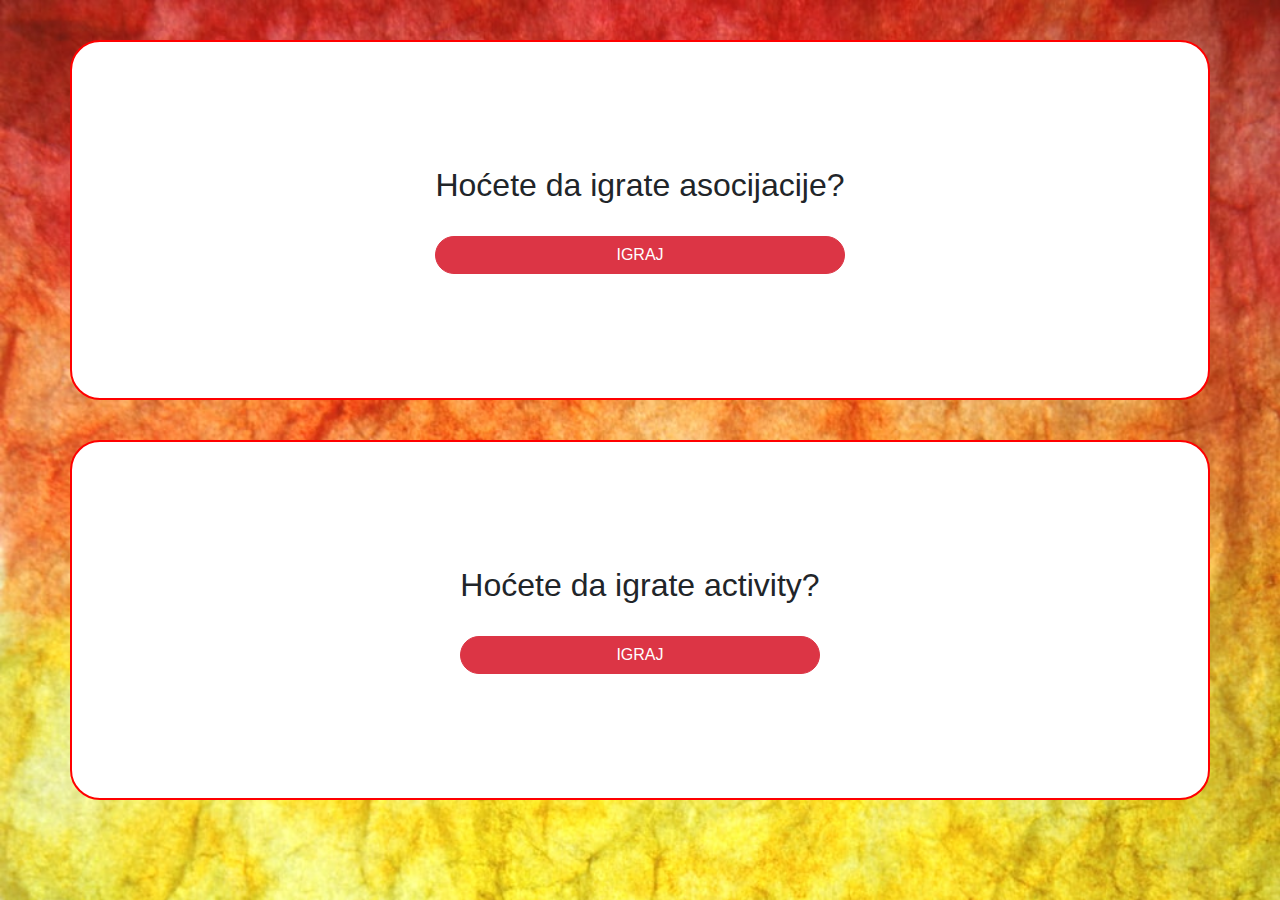
<file: index.html>
<!DOCTYPE html>
<html lang="en">
<head>
    <meta charset="UTF-8">
    <meta http-equiv="X-UA-Compatible" content="IE=edge">
    <meta http-equiv="Content-Security-Policy" content="upgrade-insecure-requests">
    <meta name="viewport" content="width=device-width, initial-scale=1.0">
    <link rel="stylesheet" href="https://stackpath.bootstrapcdn.com/bootstrap/4.5.2/css/bootstrap.min.css" integrity="sha384-JcKb8q3iqJ61gNV9KGb8thSsNjpSL0n8PARn9HuZOnIxN0hoP+VmmDGMN5t9UJ0Z" crossorigin="anonymous">
    <link rel="stylesheet" href="index.css">
    <title>Početna</title>
</head>
<body id="ivonaPozadina">

    <div id="mainDiv1" class="container d-flex justify-content-center align-items-center ">
        <div id="igrajAsocijacije" class="indexButton">
            <h2> Hoćete da igrate asocijacije? </h2>
            <br>
            <a href="asocijacije.html" class="btn btn-danger btn-block"> IGRAJ </a>
        </div>
    </div>

    <div id="mainDiv1" class="container d-flex justify-content-center align-items-center ">
        <div id="igrajActivity" class="indexButton">
            <h2> Hoćete da igrate activity? </h2> 
            <a href="activity.html" class="btn btn-danger btn-block"> IGRAJ </a>
       </div>
    </div>

</body>
</html>
</file>
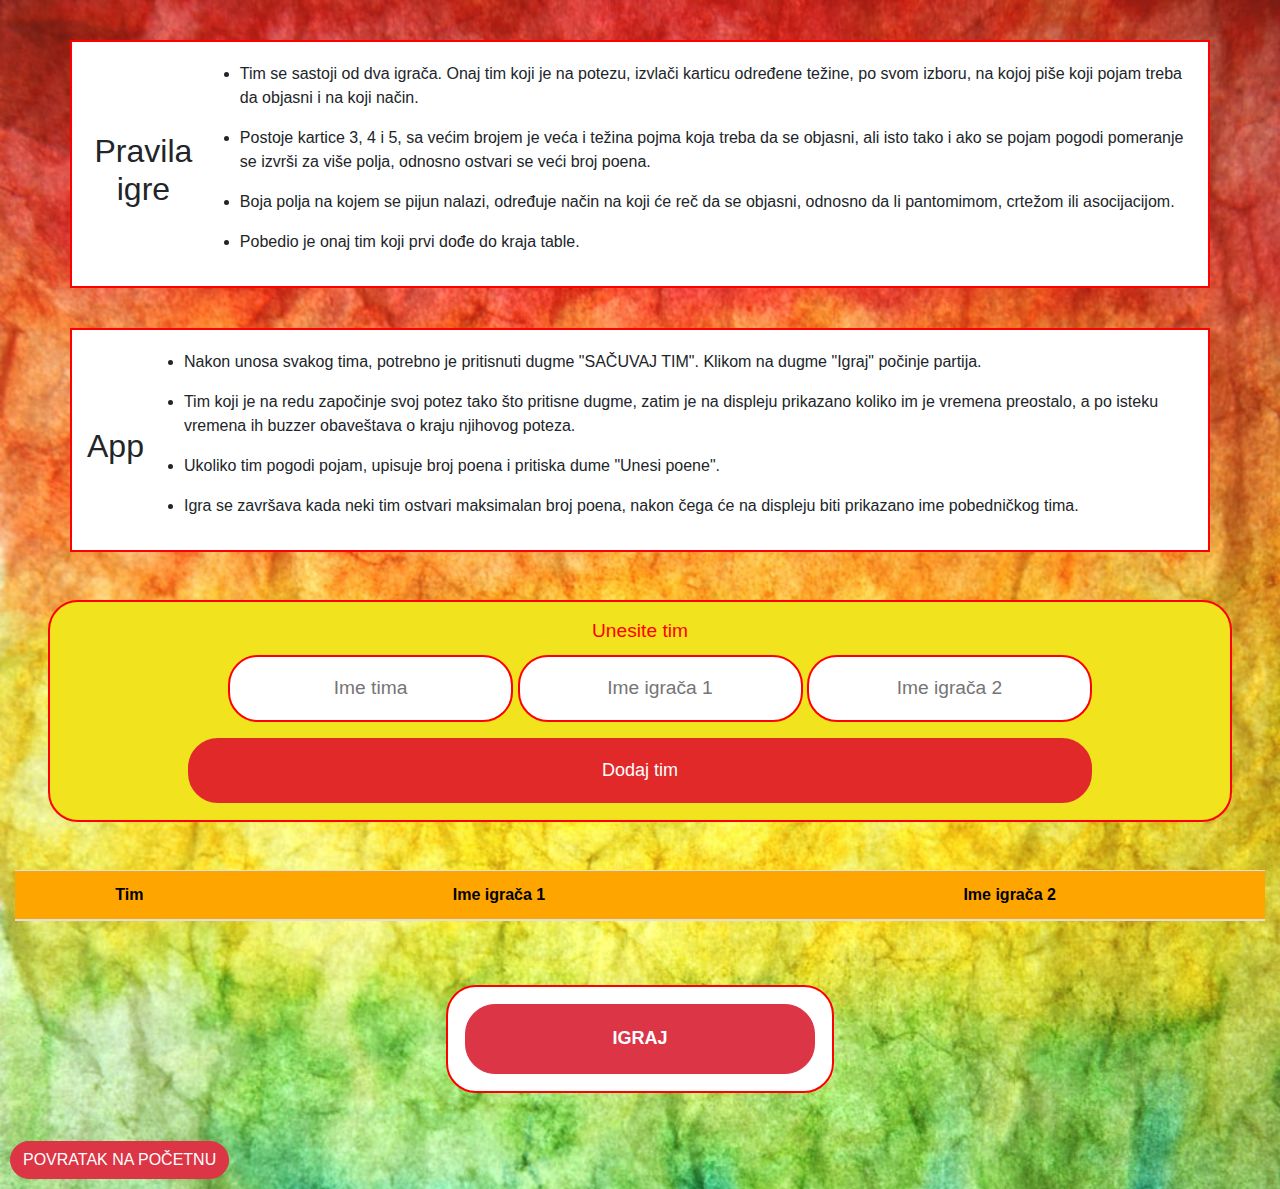
<file: activity.html>
<!DOCTYPE html>
<html lang="en">
<head>
    <meta charset="UTF-8">
    <meta http-equiv="X-UA-Compatible" content="IE=edge">
    <meta http-equiv="Content-Security-Policy" content="upgrade-insecure-requests">
    <meta name="viewport" content="width=device-width, initial-scale=1.0">
    <link rel="stylesheet" href="https://stackpath.bootstrapcdn.com/bootstrap/4.5.2/css/bootstrap.min.css" integrity="sha384-JcKb8q3iqJ61gNV9KGb8thSsNjpSL0n8PARn9HuZOnIxN0hoP+VmmDGMN5t9UJ0Z" crossorigin="anonymous">
    <link rel="stylesheet" href="index.css">
    <link rel="stylesheet" href="https://cdn.jsdelivr.net/npm/bootstrap@4.5.3/dist/css/bootstrap.min.css" 
    integrity="sha384-TX8t27EcRE3e/ihU7zmQxVncDAy5uIKz4rEkgIXeMed4M0jlfIDPvg6uqKI2xXr2" crossorigin="anonymous">
    <script src="js/main2.js" type="module"></script>
    <script src="https://ajax.googleapis.com/ajax/libs/jquery/3.2.1/jquery.min.js"></script>
    <title>Activity</title>
</head>

<body id="ivonaPozadina">

    <div id="opis" class="container d-flex justify-content-center align-items-center ">
        <h2 id="podnaslov">Pravila igre</h2>
        <ul>
            <li><p>Tim se sastoji od dva igrača. Onaj tim koji je na potezu, izvlači karticu određene težine, po svom izboru, na kojoj piše koji pojam treba da objasni i na koji način. </p></li>
            <li><p>Postoje kartice 3, 4 i 5, sa većim brojem je veća i težina pojma koja treba da se objasni, ali isto tako i ako se pojam pogodi pomeranje se izvrši za više polja, odnosno ostvari se veći broj poena.</p></li>
            <li><p>Boja polja na kojem se pijun nalazi, određuje način na koji će reč da se objasni, odnosno da li pantomimom, crtežom ili asocijacijom.</p></li> 
            <li><p>Pobedio je onaj tim koji prvi dođe do kraja table.</p></li> 
        </ul>
    </div>

    <div id="opis" class="container d-flex justify-content-center align-items-center ">
        <h2 id="podnaslov">App</h2>
        <ul>
            <li><p>Nakon unosa svakog tima, potrebno je pritisnuti dugme "SAČUVAJ TIM". Klikom na dugme "Igraj" počinje partija.</p></li>
            <li><p>Tim koji je na redu započinje svoj potez tako što pritisne dugme, zatim je na displeju prikazano koliko im je vremena preostalo, a po isteku vremena ih buzzer obaveštava o kraju njihovog poteza.</p></li>
            <li><p> Ukoliko tim pogodi pojam, upisuje broj poena i pritiska dume "Unesi poene".</p></li>
            <li><p>Igra se završava kada neki tim ostvari maksimalan broj poena, nakon čega će na displeju biti prikazano ime pobedničkog tima.</p></li>
    </div> 

    <div id="unosTima" class="m-5 indexButton">
        <h5 id="podnaslovUnos">Unesite tim</h5>
        <ul>
            <input type="text" id="tim" placeholder="Ime tima"></input>
            <input type="text" id="igrac1" placeholder="Ime igrača 1"></input>
            <input type="text" id="igrac2" placeholder="Ime igrača 2"></input>
        </ul>  
        <button id="sacuvajTimBtn" onclick=""> Dodaj tim</button>      
    </div>

    <div id="tabela" class="container-fluid padding">
        <div id="tabela" class="row welcome text-center">
            <div class="col-12">
                <table id="users-table" class="table">
                    <thead id="zaglavlje">
                        <tr>
                        <th scope="col">Tim</th>
                        <th scope="col">Ime igrača 1</th>
                        <th scope="col">Ime igrača 2</th>
                        </tr>
                    </thead>
                    <tbody id="timovi_podaci"></tbody>
                </table>
            </div>
        </div>
    </div>

    <div id="poljeIgraj"> 
        <div id="zapocniIgru" class="m-5 indexButton">
            <button id="igrajBtnActivity" class="btn btn-danger btn-block"> <b>IGRAJ</b></button>
        </div>
    </div>

    <div class="buttonBack">
        <a href="index.html" class="btn btn-danger "> POVRATAK NA POČETNU </a>
    </div>

</body>
</html>
</file>
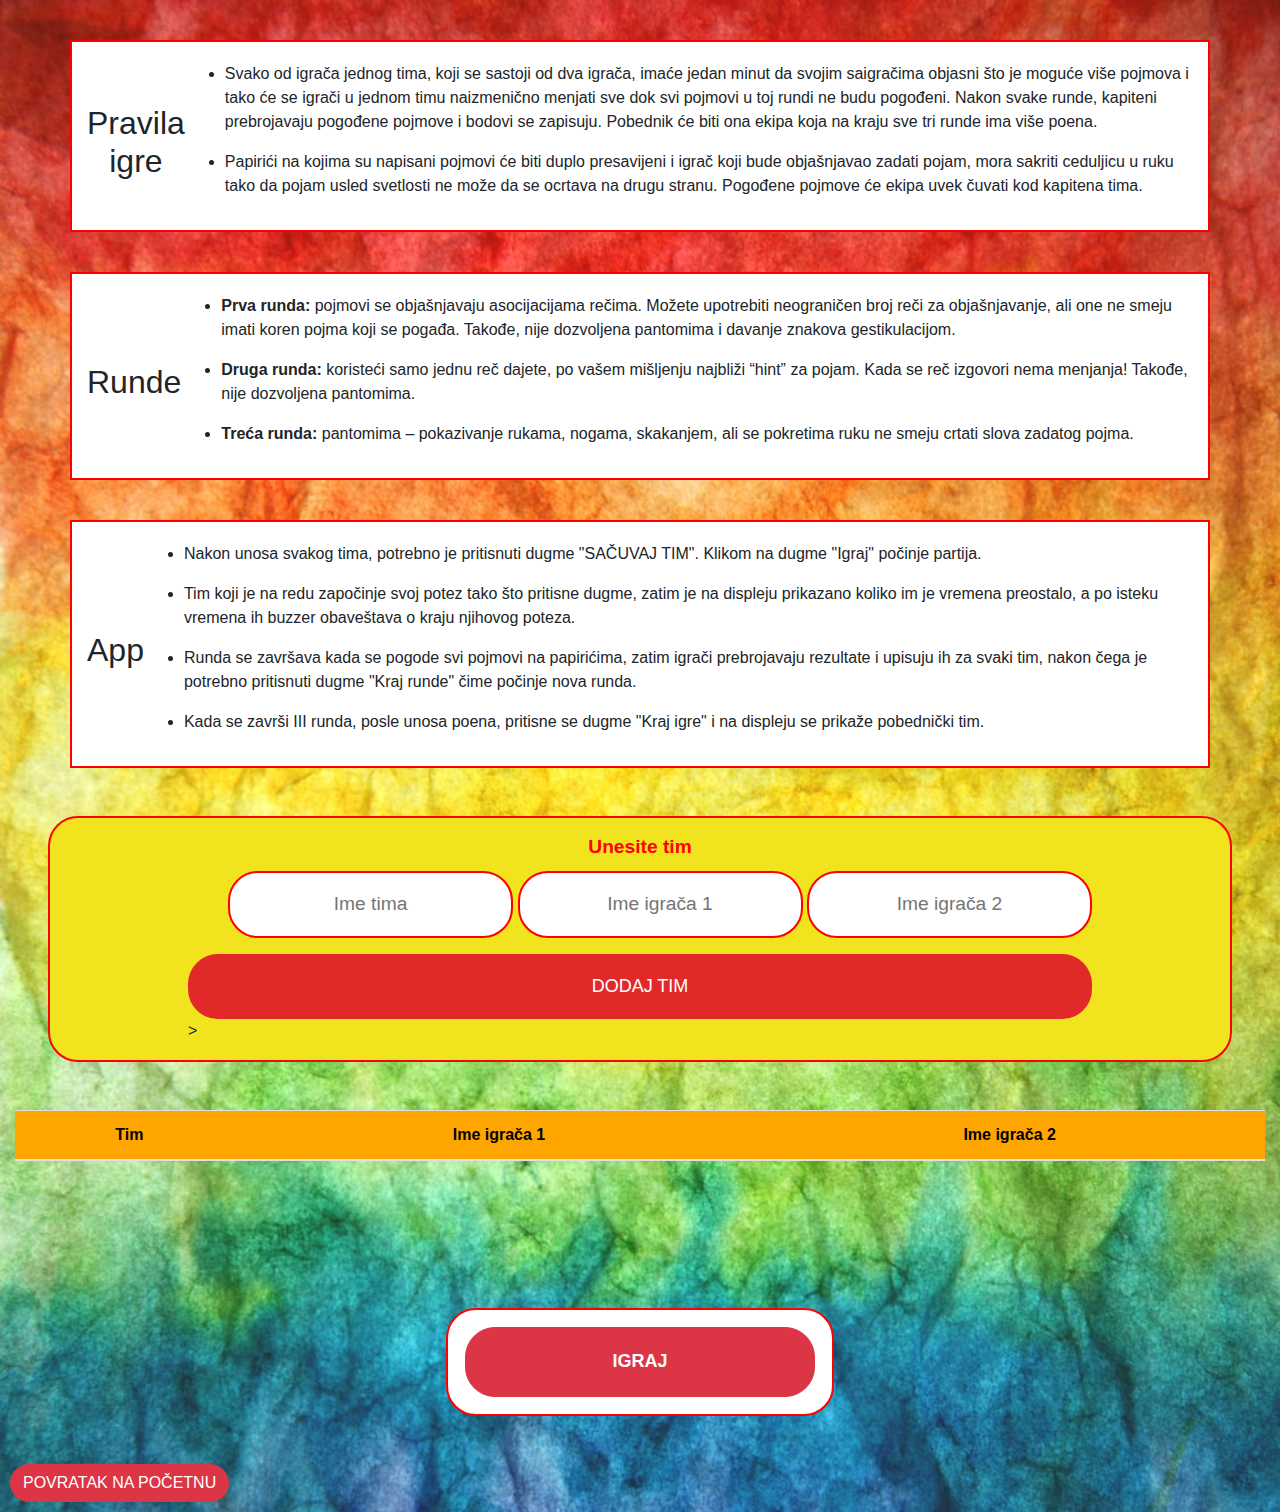
<file: asocijacije.html>
<!DOCTYPE html>
<html lang="en">
<head>
    <meta charset="UTF-8">
    <meta http-equiv="X-UA-Compatible" content="IE=edge">
    <meta http-equiv="Content-Security-Policy" content="upgrade-insecure-requests">
    <meta name="viewport" content="width=device-width, initial-scale=1.0">
    <link rel="stylesheet" href="https://stackpath.bootstrapcdn.com/bootstrap/4.5.2/css/bootstrap.min.css" integrity="sha384-JcKb8q3iqJ61gNV9KGb8thSsNjpSL0n8PARn9HuZOnIxN0hoP+VmmDGMN5t9UJ0Z" crossorigin="anonymous">
    <link rel="stylesheet" href="index.css">
    <link rel="stylesheet" href="https://cdn.jsdelivr.net/npm/bootstrap@4.5.3/dist/css/bootstrap.min.css" 
    integrity="sha384-TX8t27EcRE3e/ihU7zmQxVncDAy5uIKz4rEkgIXeMed4M0jlfIDPvg6uqKI2xXr2" crossorigin="anonymous">
    <script src="https://ajax.googleapis.com/ajax/libs/jquery/3.2.1/jquery.min.js"></script>
    <script src="js/main.js" type="module"></script>
    
    <title>Asocijacije</title>
</head>
<body id="ivonaPozadina">

    <div id="opis" class="container d-flex justify-content-center align-items-center ">
        <h2 id="podnaslov">Pravila igre</h2>
        <ul>
            <li><p>Svako od igrača jednog tima, koji se sastoji od dva igrača, imaće jedan minut da svojim saigračima objasni što je moguće više pojmova i tako će se igrači u jednom timu naizmenično menjati sve dok svi pojmovi u toj rundi ne budu pogođeni. Nakon svake runde, kapiteni prebrojavaju pogođene pojmove i bodovi se zapisuju. Pobednik će biti ona ekipa koja na kraju sve tri runde ima više poena.</p></li>
            <li><p> Papirići na kojima su napisani pojmovi će biti duplo presavijeni i igrač koji bude objašnjavao zadati pojam, mora sakriti ceduljicu u ruku tako da pojam usled svetlosti ne može da se ocrtava na drugu stranu. Pogođene pojmove će ekipa uvek čuvati kod kapitena tima.</p></li>
        </ul>
    </div>


    <div id="opis" class="container d-flex justify-content-center align-items-center ">
        <h2 id="podnaslov">Runde     </h2>
        <ul>
            <li><p><b>Prva runda: </b> pojmovi se objašnjavaju asocijacijama rečima. Možete upotrebiti neograničen broj reči za objašnjavanje, ali one ne smeju imati koren pojma koji se pogađa. Takođe, nije dozvoljena pantomima i davanje znakova gestikulacijom. </p></li>
            <li><p><b>Druga runda: </b> koristeći samo jednu reč dajete, po vašem mišljenju najbliži “hint” za pojam. Kada se reč izgovori nema menjanja! Takođe, nije dozvoljena pantomima.</p></li>
            <li><p><b>Treća runda: </b>pantomima – pokazivanje rukama, nogama, skakanjem, ali se pokretima ruku ne smeju crtati slova zadatog pojma.</p></li>
        </ul>
    </div>

    <div id="opis" class="container d-flex justify-content-center align-items-center ">
        <h2 id="podnaslov">App</h2>
        <ul>
            <li><p>Nakon unosa svakog tima, potrebno je pritisnuti dugme "SAČUVAJ TIM". Klikom na dugme "Igraj" počinje partija.</p></li>
            <li><p>Tim koji je na redu započinje svoj potez tako što pritisne dugme, zatim je na displeju prikazano koliko im je vremena preostalo, a po isteku vremena ih buzzer obaveštava o kraju njihovog poteza.</p></li>
            <li><p>Runda se završava kada se pogode svi pojmovi na papirićima, zatim igrači prebrojavaju rezultate i upisuju ih za svaki tim, nakon čega je potrebno pritisnuti dugme "Kraj runde" čime počinje nova runda.</p></li>
            <li><p>Kada se završi III runda, posle unosa poena, pritisne se dugme "Kraj igre" i na displeju se prikaže pobednički tim.</p></li>
        </ul>
    </div>

    <div id="unosTima" class="m-5 indexButton">
        <h5 id="podnaslovUnos"><b>Unesite tim</b></h5>
        <ul>
            <input type="text" id="tim" placeholder="Ime tima"></input>             <!--input timova-->
            <input type="text" id="igrac1" placeholder="Ime igrača 1"></input>
            <input type="text" id="igrac2" placeholder="Ime igrača 2"></input>
        </ul>
        <button id="sacuvajTimBtn" onclick=""> DODAJ TIM </button>   <!--Dugme za ubacivanje timova-->>       
    </div>

    

    <div id="tabela1" class="container-fluid padding">
        <div id="tabela2" class="row welcome text-center">
            <div class="col-12">
                <table id="users-table" class="table">
                    <thead id="zaglavlje" >
                        <tr>
                        <th scope="col-4">Tim</th>
                        <th scope="col-4">Ime igrača 1</th>
                        <th scope="col-4">Ime igrača 2</th>
                        </tr>
                    </thead>
                    <tbody id="timovi_podaci">
                        
                        
                    </tbody> 
                </table> 
            </div>
        </div>
    </div>
      
    <div id="poljeIgraj"> 
        <div id="zapocniIgru" class="m-5 indexButton">
            <button id="igrajBtn" class="btn btn-danger btn-block"> <b>IGRAJ</b></button>
        </div>
    </div>

    <div class="buttonBack">
        <a href="index.html" class="btn btn-danger "> POVRATAK NA POČETNU </a>
    </div>
    <!--Modeli popup-ova-->
    <div class="bg-model" id = "bg-model">
        <div class="model-content-asocijacije">
            <div class="close">+</div>
            <h2>Unesite broj papirića koji smišlja svako od igrača</h2>
            <form action="">
                <input type="number" placeholder="5, 6, 7, itd." id="brojPapirica" min="5" max="20">
                <button id="unesiPapirice", class = "btn btn-danger btn-block">Sačuvajte broj papirića</button>
            </form>
        </div>
    </div>
    
</body>
</html>
<script>
    function pokreniIgru(){
        //sta je loading
       // $('#unesiPapirice').button("loading");
        //promeni IP
        //ucitati ajax
        $.get('http://pi-8.internet.elab.rs:5000/pokreniIgru',
        function(data) {
            if(data.poruka == "OK"){
                alert("Sledeći tim je na potezu");
            }
        } )
    }
</script>
</file>
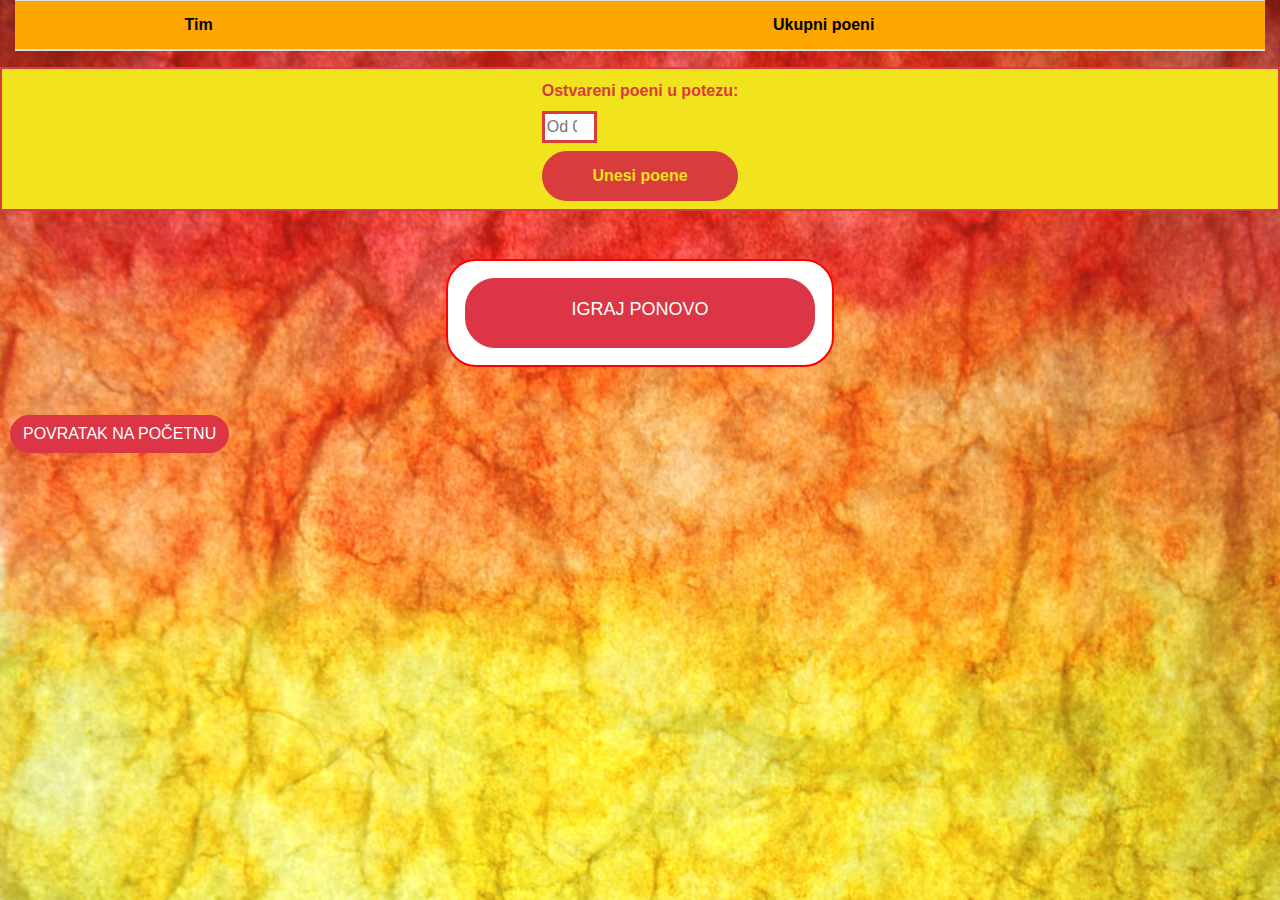
<file: igraActivity.html>
<!DOCTYPE html>
<html lang="en">
<head>
    <meta charset="UTF-8">
    <meta http-equiv="X-UA-Compatible" content="IE=edge">
    <meta http-equiv="Content-Security-Policy" content="upgrade-insecure-requests">
    <meta name="viewport" content="width=device-width, initial-scale=1.0">
    <link rel="stylesheet" href="https://stackpath.bootstrapcdn.com/bootstrap/4.5.2/css/bootstrap.min.css" integrity="sha384-JcKb8q3iqJ61gNV9KGb8thSsNjpSL0n8PARn9HuZOnIxN0hoP+VmmDGMN5t9UJ0Z" crossorigin="anonymous">
    <link rel="stylesheet" href="index.css">
    <link rel="stylesheet" href="https://cdn.jsdelivr.net/npm/bootstrap@4.5.3/dist/css/bootstrap.min.css" 
    
    integrity="sha384-TX8t27EcRE3e/ihU7zmQxVncDAy5uIKz4rEkgIXeMed4M0jlfIDPvg6uqKI2xXr2" crossorigin="anonymous">
    <script src="https://ajax.googleapis.com/ajax/libs/jquery/3.2.1/jquery.min.js"></script>
    <script src="js/igrajActivity.js" type="module"></script>
    <title>Igra Activity</title>
</head>
<body id="ivonaPozadina">
    
    <div id="tabela" class="container-fluid padding">
        <div id="tabela" class="row welcome text-center">
            <div class="col-12">
                <table id="users-table" class="table">
                    <thead id="zaglavlje">
                     <tr>
                    <th scope="col-4">Tim</th>
                    <th scope="col-4">Ukupni poeni</th>
                    </tr>
                    </thead>
                     <tbody id="timovi_poeni"></tbody>
                </table>
            </div>
         </div>
     </div>

     <div id="unosPoena">
        <label id="lpoeni"><b>Ostvareni poeni u potezu: </b></label>
        <div id="proba">
        <input id="poeni" type="number" max="6" min="0" placeholder="Od 0 do 6">
        </div>
        <button id="unesiPoene"><b>Unesi poene</b></button>
     </div>

    <div id="rangLista"></div>

    <div id="poljeIgraj"> 
        <div id="zapocniIgru" class="m-5 indexButton">
            <a href="activity.html" id="igrajBtn" class="btn btn-danger btn-block"> IGRAJ PONOVO </a>
        </div>
    </div>

    <div class="buttonBack">
        <a href="index.html" class="btn btn-danger "> POVRATAK NA POČETNU </a>
    </div>
    
</body>
</html>
</file>
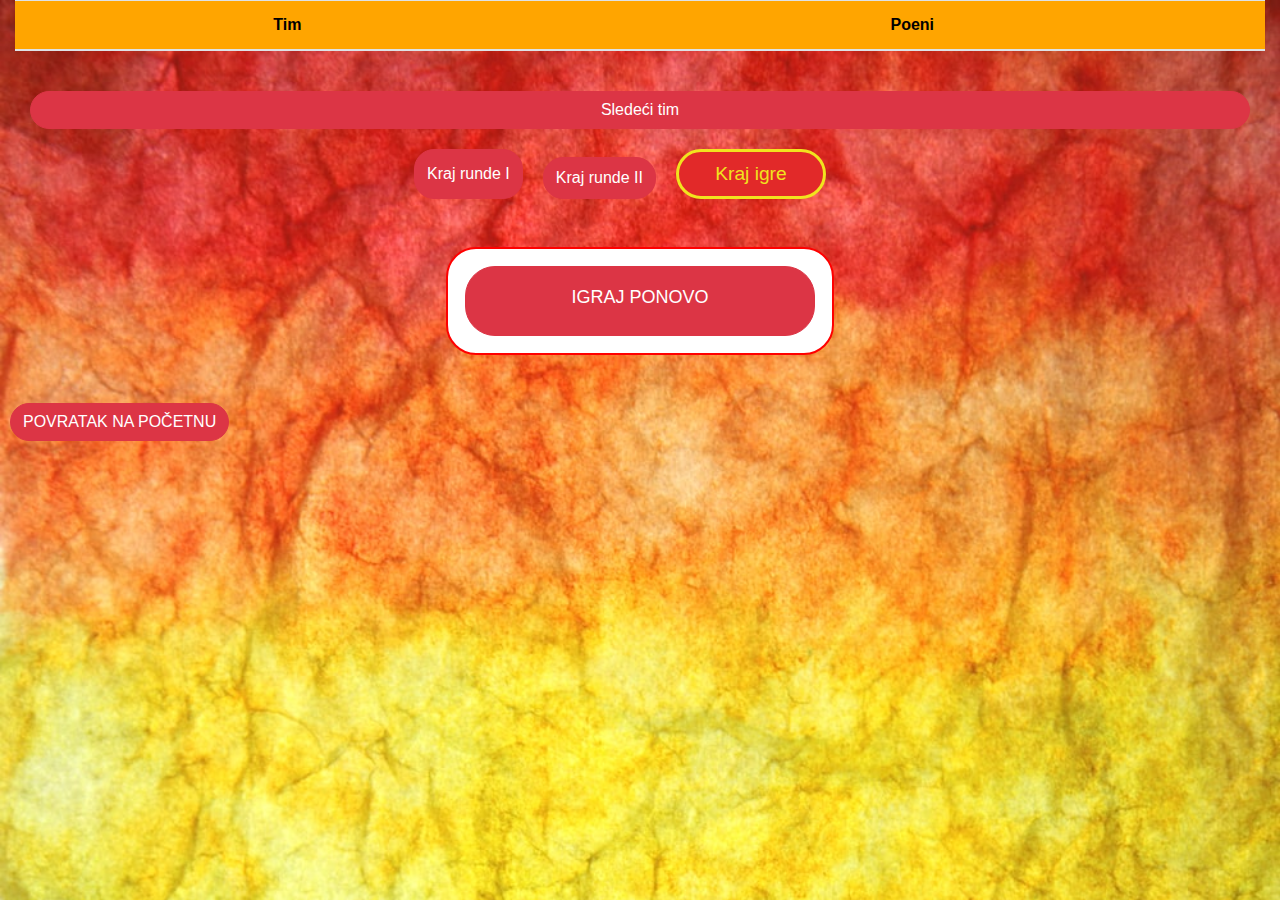
<file: igraAsocijacije.html>
<!DOCTYPE html>
<html lang="en">
<head>
    <meta charset="UTF-8">
    <meta http-equiv="X-UA-Compatible" content="IE=edge">
    <meta name="viewport" content="width=device-width, initial-scale=1.0">
    <meta http-equiv="Content-Security-Policy" content="upgrade-insecure-requests">
    <link rel="stylesheet" href="https://stackpath.bootstrapcdn.com/bootstrap/4.5.2/css/bootstrap.min.css" integrity="sha384-JcKb8q3iqJ61gNV9KGb8thSsNjpSL0n8PARn9HuZOnIxN0hoP+VmmDGMN5t9UJ0Z" crossorigin="anonymous">
    <link rel="stylesheet" href="index.css">
    <link rel="stylesheet" href="https://cdn.jsdelivr.net/npm/bootstrap@4.5.3/dist/css/bootstrap.min.css" 
    integrity="sha384-TX8t27EcRE3e/ihU7zmQxVncDAy5uIKz4rEkgIXeMed4M0jlfIDPvg6uqKI2xXr2" crossorigin="anonymous">
    <script src="js/igrajAsocijacije.js" type="module"></script>
    <title>Igra Asocijacije</title>
</head>
<body id="ivonaPozadina">

    <div id="tabela" class="container-fluid padding">
        <div id="tabela" class="row welcome text-center">
            <div class="col-12">
                <table id="users-table" class="table">
                    <thead id="zaglavlje">
                    <tr>
                    <th scope="col-4">Tim</th>
                    <th scope="col-4">Poeni</th>
                    <!--<th scope="col-4">Runda II</th>
                    <th scope="col-4">Runda III</th> -->
                    </tr>
                    </thead>
                    <tbody id="timovi_poeni">

                    </tbody>
                </table>
            </div>
        </div>
     </div>
     <!-- Tajmer (SREDITI KONTEJNERE U CSS-U)-->
     <div id="timer" class = "container-fluid padding">
            <div class="col-12">
               <!--  <span id="second">60</span> -->
                <br>
               <!-- <button type="button" id="start" class="btn btn-danger btn-block" onclick="">Startuj tajmer</button>-->
                <!-- <button type="button" id="pause" class="btn btn-danger btn-block" onclick="">Pauziraj tajmer</button>-->
                <button type="button" id="reset" class="btn btn-danger btn-block" onclick="">Sledeći tim</button>
            </div>
     </div>
     <div id="dugmici"> 
        <button id="krajRunde1" class="btn btn-danger btn-block">Kraj runde I</button>
        <button id="krajRunde2" class="btn btn-danger btn-block">Kraj runde II</button>
        <button id="krajIgre">Kraj igre</button>
     </div>

    <div id="rangLista"></div>

    <div id="poljeIgraj"> 
        <div id="zapocniIgru" class="m-5 indexButton">
            <a href="asocijacije.html" id="igrajBtn" class="btn btn-danger btn-block"> IGRAJ PONOVO </a>
        </div>
    </div>

    <div class="buttonBack">
        <a href="index.html" class="btn btn-danger "> POVRATAK NA POČETNU </a>
    </div>
    <!--Modeli popup-ova-->
    <div class="bg-model" id = "bg-model">
        <div class="model-content-asocijacije">
            <!--<div class="close">+</div>-->
            <h2>Unesite ostvarene bodove od strane svakog tima</h2>
            <form id="forma-za-unos-poena" action="">
                
            </form>
        </div>
    </div>
    
</body>
</html>
</file>
<file: index.css>
#mainDiv {
    height: 40vh;
    padding-left: 20px;
    padding-right: 20px;
    margin-top: 40px;
    border: 2px red solid;
    border-radius: 30px;
  }

#mainDiv1 {
  height: 40vh;
  padding-left: 20px;
  padding-right: 20px;
  margin-top: 40px;
  border: 2px red solid;
  border-radius: 30px;
  background-color: white
}

#opis{
  padding-right: 10px;
  padding-top: 20px;
  margin-top: 40px;
  border: 2px red solid;
  align-content: center;
  background-color: white;
}
  
.indexButton {
  border: 2px red solid;
  border-radius: 30px;
  padding: 17px;
  justify-content: center;
  align-content: center;
}

.btn {
  border-radius: 20px;
}

.btn:hover {
  background-color: white; 
  color: red;
}

#podnaslov{
    text-align: center;
}

#unosTima{
  background-color: #f1e31e;
  align-items: center;
  display: grid;
  grid-row: auto auto auto;
  justify-content: center;
}

#podnaslovUnos{
  text-align: center;
  color: red;
  font-size: larger;
}

#tim, #igrac1, #igrac2{
  margin-top: 5px;
  border: 2px red solid;
  background-color: white;
  border-radius: 30px;
  padding: 17px;
  text-align: center;
  font-size: larger;
}

#sacuvajTimBtn{
  border: 2px  rgb(226, 41, 41) solid;
  border-radius: 30px;
  padding: 17px;
  text-align: center;
  background-color: rgb(226, 41, 41);
  font-size: large;
  color: white;
}

#sacuvajTimBtn:hover {
  background-color: white; 
  color: red;
}

#ivonaPozadina{
  background-image: url(pozadina.jpeg) !important;
  background-repeat: no-repeat;
  background-size: cover;
}

#tabela1 {
  position:relative;
}
#tabela2 {
  height:150px;
  overflow:auto;  
  margin-top:20px;
}
#users-table{
  width:100%;
  background:white;
  color:black;

}

#zaglavlje{
background-color: orange;
}

#zaglavlje .text{
  position:absolute;   
  top:-20px;
  z-index:2;
  height:20px;
  width:35%;
  border:1px solid red;
}

#igrajBtn{
  border-radius: 30px;
  padding: 17px;
  text-align: center;
  font-family:'Gill Sans', 'Gill Sans MT', Calibri, 'Trebuchet MS', sans-serif;
  font-size: large;
  width: 350px;
  height: 70px;
}

#igrajBtn:hover {
  background-color: white; 
  color: red;
  border: 3px red solid;
}

#igrajBtnActivity{
  border-radius: 30px;
  padding: 17px;
  text-align: center;
  font-family:'Gill Sans', 'Gill Sans MT', Calibri, 'Trebuchet MS', sans-serif;
  font-size: large;
  width: 350px;
  height: 70px;
}

#igrajBtnActivity:hover{
  background-color: white; 
  color: red;
  border: 3px red solid;
}

#zapocniIgru{
  justify-content: center;
  align-content: center;
  display: grid;
  background-color: white;
}

.buttonBack {
  position: sticky;
  margin-left: 10px;
  margin-bottom: 10px;
}

#poljeIgraj{
  align-items: center;
  display: grid;
  grid-row: auto auto auto ;
  justify-content: center;
}

#krajRunde{
  border: 3px rgb(216, 60, 60) solid;
  border-radius: 30px;
  background-color: #f1e31e;
  width: 150px;
  height: 50px;
  color: red;
  font-size: larger;
}

#krajRunde:hover {
  background-color: rgb(216, 60, 60) ; 
  color: #f1e31e;
  border: 3px rgb(216, 60, 60) solid;
}

#krajIgre{
  border: 3px  #f1e31e solid;
  border-radius: 30px;
  background-color: rgb(226, 41, 41);
  width: 150px;
  height: 50px;
  color:  #f1e31e;
  font-size: larger;
}

#krajIgre:hover {
  background-color: #f1e31e; 
  color: rgb(216, 60, 60);
  border: 3px#f1e31e solid;
}

#dugmici{
  padding-top: 20px;
  justify-content: center;
  align-content: center;
  text-align: center;
  display: grid;
  grid-template-columns: auto auto auto auto auto;
  column-gap: 20px;
}
#unosPoena{
  border: 2px rgb(216, 60, 60) solid;
  background-color: #f1e31e;
  align-items: center;
  display: grid;
  grid-row: auto auto;
  justify-content: center;
}

#proba{
  justify-content: center;
  align-content: center;
  display: block;
}

#poeni{
  border: 3px rgb(216, 60, 60) solid;
}

#lpoeni{
 margin-top: 10px;
 color: rgb(216, 60, 60);
}

#unesiPoene{
  margin-top: 8px;
  margin-bottom: 8px;
  height: 50px;
  border: 3px rgb(216, 60, 60) solid;
  border-radius: 30px;
  color: #f1e31e;
  background-color: rgb(216, 60, 60);
}

#unesiPoene:hover {
  background-color: white ; 
  color: rgb(216, 60, 60);
  border: 3px rgb(216, 60, 60) solid;
}

.bg-model {
  width: 100%;
  height: 100%;
  background-color: rgba(0, 0, 0, 0.7);
  position: absolute;
  top: 0px;
  right: 0px;
  bottom: 0px;
  left: 0px;
  display: flex;
  justify-content: center;
  align-items: center;
  display: none;
  
}
.model-content-asocijacije {
  width: 500px;
  height: 300px;
  background-color: white;
  border-radius: 4px;
  text-align: center;
  padding: 20px;
  position: relative;
}
#brojPapirica {
  width: 50%;
  display: block;
  margin: 15 auto;
  padding: 10px;
  
  
}
.close {
  position: absolute;
  top: 0;
  right: 14px;
  font-size: 40px;
  transform: rotate(45deg);
  cursor: pointer;
}
  
#unosPoena{
  vertical-align: center;
  justify-content: center;
  align-content: center;
}
</file>
